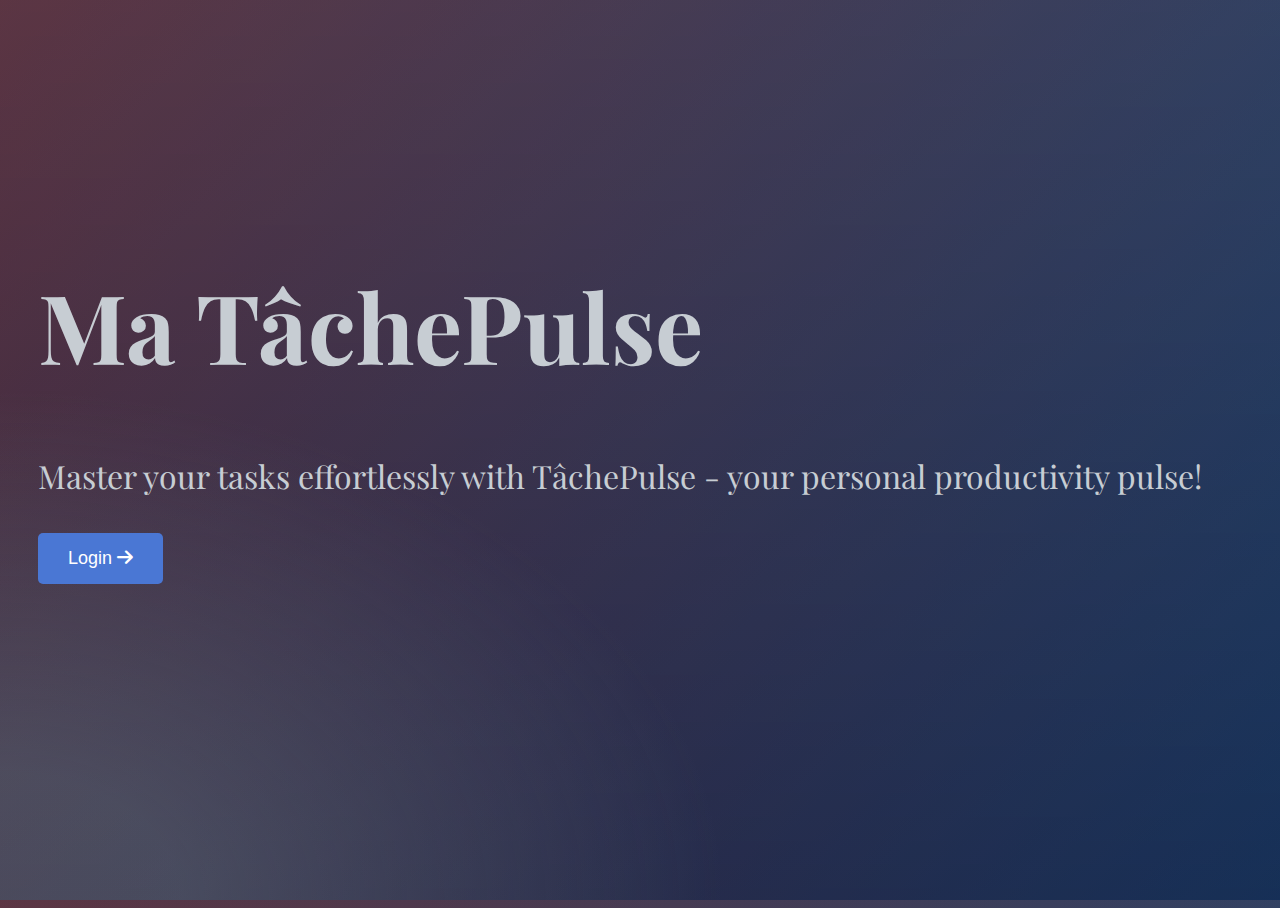
<file: templates/index.html>
<!DOCTYPE html>
<html lang="en">
<head>
    <meta charset="UTF-8">
    <meta name="viewport" content="width=device-width, initial-scale=1.0">
    <title>Home Page</title>
    <link rel="stylesheet" href="https://cdnjs.cloudflare.com/ajax/libs/font-awesome/6.0.0-beta3/css/all.min.css">
    <link rel="stylesheet" href="/static/style.css">
</head>
<body>
    <br>
    <br>
    <br>
    <br>
    <br>
    <br>
    <br>
    <br>
    <br>
    <div id="center">
        <h1>Ma TâchePulse</h1>
        <p>Master your tasks effortlessly with TâchePulse - your personal productivity pulse!</p>
        <button class="login" onclick="window.location.href='/login'">Login <i class="fas fa-arrow-right"></i></button>
    </div>
</body>
</html>
</file>
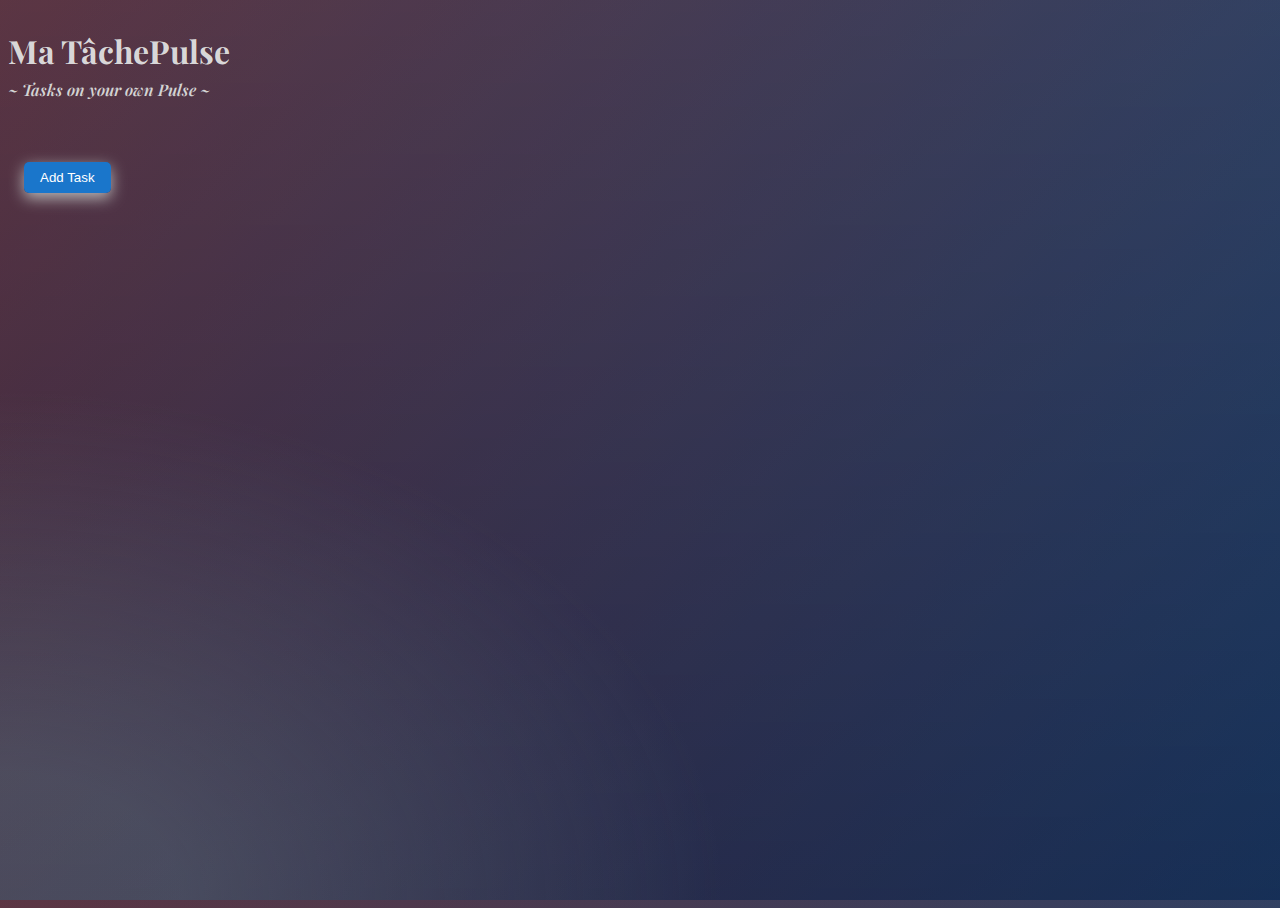
<file: templates/dashboard.html>
<!DOCTYPE html>
<html lang="en">
<head>
    <meta charset="UTF-8">
    <meta name="viewport" content="width=device-width, initial-scale=1.0">
    <title>Manager App</title>
    <link rel="stylesheet" href="/static/style2.css">
</head>
<body>
    <div id="app">
        <header>
            <h1>Ma TâchePulse</h1>
            <p>~ Tasks on your own Pulse ~</p>
        </header>
        <main>
            <div id="task-list"></div>
            <button id="add-task-btn">Add Task</button>
        </main>
        <div id="task-modal" class="modal">
            <div class="modal-content">
                <span class="close-btn">&times;</span>
                <h2 id="modal-title">Add/Edit Task</h2>
                <form id="task-form">
                    <input type="hidden" id="task-id">
                    <label for="task-title">Title:</label>
                    <input type="text" id="task-title" required>
                    <br>
                    <label for="task-description">Description:</label>
                    <textarea id="task-description" required></textarea>
                    <br>
                    <br>
                    <br>
                    <label for="task-due-date">Due Date:</label>
                    <input type="date" id="task-due-date" required>
                    <br>
                    <button type="submit">Save</button>
                </form>
            </div>
        </div>
    </div>
    <script src="/static/script2.js"></script>
</body>
</html>
</file>
<file: static/style.css>
@import url('https://fonts.googleapis.com/css?family=Playfair Display');

* {
    -webkit-box-sizing: border-box;
    -moz-box-sizing: border-box;
    -ms-box-sizing: border-box;
    -o-box-sizing: border-box;
    box-sizing: border-box;
}

html, body {
    width: 100%;
    height: 100%;
    font-family: 'Playfair Display', sans-serif;
    overflow: hidden;
}

body {
    background: -moz-radial-gradient(0% 100%, ellipse cover, rgba(104,128,138,0.4) 10%, rgba(138,114,76,0) 40%), 
                -moz-linear-gradient(top, rgba(57,173,219,0.25) 0%, rgba(42,60,87,0.4) 100%), 
                -moz-linear-gradient(-45deg, #670d10 0%, #092756 100%);
    background: -webkit-radial-gradient(0% 100%, ellipse cover, rgba(104,128,138,0.4) 10%, rgba(138,114,76,0) 40%), 
                -webkit-linear-gradient(top, rgba(57,173,219,0.25) 0%, rgba(42,60,87,0.4) 100%), 
                -webkit-linear-gradient(-45deg, #670d10 0%, #092756 100%);
    background: -o-radial-gradient(0% 100%, ellipse cover, rgba(104,128,138,0.4) 10%, rgba(138,114,76,0) 40%), 
                -o-linear-gradient(top, rgba(57,173,219,0.25) 0%, rgba(42,60,87,0.4) 100%), 
                -o-linear-gradient(-45deg, #670d10 0%, #092756 100%);
    background: -ms-radial-gradient(0% 100%, ellipse cover, rgba(104,128,138,0.4) 10%, rgba(138,114,76,0) 40%), 
                -ms-linear-gradient(top, rgba(57,173,219,0.25) 0%, rgba(42,60,87,0.4) 100%), 
                -ms-linear-gradient(-45deg, #670d10 0%, #092756 100%);
    background: radial-gradient(0% 100%, ellipse cover, rgba(104,128,138,0.4) 10%, rgba(138,114,76,0) 40%), 
                linear-gradient(to bottom, rgba(57,173,219,0.25) 0%, rgba(42,60,87,0.4) 100%), 
                linear-gradient(135deg, #670d10 0%, #092756 100%);
    filter: progid:DXImageTransform.Microsoft.gradient(startColorstr='#3E1D6D', endColorstr='#092756', GradientType=1);
}

#center{
    padding-left: 30px;
    text-align:left;
    font-size: 200%;
    color: rgb(199, 205, 211);
}

#center h1{
    font-size:3em;
}
.login {
    display: inline-block;
    padding: 15px 30px;
    font-size: 18px;
    color: #ffffff;
    background-color: #4a77d4;
    border: none;
    border-radius: 5px;
    cursor: pointer;
    text-decoration: none;
    text-align: center;
    transition: background-color 0.3s ease;
}
</file>
<file: static/style2.css>
@import url('https://fonts.googleapis.com/css?family=Playfair Display');

* {
    -webkit-box-sizing: border-box;
    -moz-box-sizing: border-box;
    -ms-box-sizing: border-box;
    -o-box-sizing: border-box;
    box-sizing: border-box;
}

html, body {
    width: 100%;
    height: 100%;
    font-family: 'Playfair Display', sans-serif;
    overflow: hidden;
}

body {
    background: -moz-radial-gradient(0% 100%, ellipse cover, rgba(104,128,138,0.4) 10%, rgba(138,114,76,0) 40%), 
                -moz-linear-gradient(top, rgba(57,173,219,0.25) 0%, rgba(42,60,87,0.4) 100%), 
                -moz-linear-gradient(-45deg, #670d10 0%, #092756 100%);
    background: -webkit-radial-gradient(0% 100%, ellipse cover, rgba(104,128,138,0.4) 10%, rgba(138,114,76,0) 40%), 
                -webkit-linear-gradient(top, rgba(57,173,219,0.25) 0%, rgba(42,60,87,0.4) 100%), 
                -webkit-linear-gradient(-45deg, #670d10 0%, #092756 100%);
    background: -o-radial-gradient(0% 100%, ellipse cover, rgba(104,128,138,0.4) 10%, rgba(138,114,76,0) 40%), 
                -o-linear-gradient(top, rgba(57,173,219,0.25) 0%, rgba(42,60,87,0.4) 100%), 
                -o-linear-gradient(-45deg, #670d10 0%, #092756 100%);
    background: -ms-radial-gradient(0% 100%, ellipse cover, rgba(104,128,138,0.4) 10%, rgba(138,114,76,0) 40%), 
                -ms-linear-gradient(top, rgba(57,173,219,0.25) 0%, rgba(42,60,87,0.4) 100%), 
                -ms-linear-gradient(-45deg, #670d10 0%, #092756 100%);
    background: radial-gradient(0% 100%, ellipse cover, rgba(104,128,138,0.4) 10%, rgba(138,114,76,0) 40%), 
                linear-gradient(to bottom, rgba(57,173,219,0.25) 0%, rgba(42,60,87,0.4) 100%), 
                linear-gradient(135deg, #670d10 0%, #092756 100%);
    filter: progid:DXImageTransform.Microsoft.gradient(startColorstr='#3E1D6D', endColorstr='#092756', GradientType=1);
}
header h1{
    color:#ddddddfa;
    font-size:xx-large;
}

header p{
    color:rgb(211, 211, 211);
    font-size: 16px;
    font-style: italic;
    position:relative;
    font-weight: 600;
    bottom:15px;
}



main {
    padding: 1rem;
}

#task-list {
    color: #ffffff;
    display: flex;
    flex-wrap: wrap;
    gap: 1rem;
}

.task-item {
    background: -moz-radial-gradient(0% 100%, ellipse cover, rgba(104,128,138,0.4) 10%, rgba(138,114,76,0) 40%), 
    -moz-linear-gradient(top, rgba(57,173,219,0.25) 0%, rgba(42,60,87,0.4) 100%), 
    -moz-linear-gradient(-45deg, #670d10 0%, #092756 100%);
    background: -webkit-radial-gradient(0% 100%, ellipse cover, rgba(104,128,138,0.4) 10%, rgba(138,114,76,0) 40%), 
    -webkit-linear-gradient(top, rgba(57,173,219,0.25) 0%, rgba(42,60,87,0.4) 100%), 
    -webkit-linear-gradient(-45deg, #670d10 0%, #092756 100%);
    background: -o-radial-gradient(0% 100%, ellipse cover, rgba(104,128,138,0.4) 10%, rgba(138,114,76,0) 40%), 
    -o-linear-gradient(top, rgba(57,173,219,0.25) 0%, rgba(42,60,87,0.4) 100%), 
    -o-linear-gradient(-45deg, #670d10 0%, #092756 100%);
    background: -ms-radial-gradient(0% 100%, ellipse cover, rgba(104,128,138,0.4) 10%, rgba(138,114,76,0) 40%), 
    -ms-linear-gradient(top, rgba(57,173,219,0.25) 0%, rgba(42,60,87,0.4) 100%), 
    -ms-linear-gradient(-45deg, #670d10 0%, #092756 100%);
    background: radial-gradient(0% 100%, ellipse cover, rgba(104,128,138,0.4) 10%, rgba(138,114,76,0) 40%), 
    linear-gradient(to bottom, rgba(57,173,219,0.25) 0%, rgba(42,60,87,0.4) 100%), 
    linear-gradient(135deg, #670d10 0%, #092756 100%);
    filter: progid:DXImageTransform.Microsoft.gradient(startColorstr='#3E1D6D', endColorstr='#092756', GradientType=1);

    border: 2px solid #ffffff;
    box-shadow: 0px 5px 15px rgb(165, 165, 165);
    border-radius: 0.25rem;
    padding: 1rem;
    width: 100%;
    max-width: 300px;
}

.task-item h3 {
    margin-top: 0;
}

.task-actions {
    display: flex;
    justify-content: space-between;
}

#task-form input,textarea{
    border-radius: 4px;
    margin-right: 10px;
    height:25px;   
}




button {
    background-color: #1a77cefa;
    box-shadow: 0px 5px 15px rgb(185, 184, 184);
    border: none;
    margin:15px 0;
    border-radius:5px;
    color: white;
    padding: 0.5rem 1rem;
    cursor: pointer;
}

button:hover {
    background-color: #0056b3;
}

.modal {
    display: none;
    position: fixed;
    z-index: 1;
    left: 0;
    top: 0;
    width: 100%;
    height: 100%;
    overflow: auto;
    background-color: rgba(0, 0, 0, 0.624);
}

.modal-content {
    background: linear-gradient(to bottom left, #708090, #ffffff);
    margin: 10% auto;
    padding: 1.5rem;
    border: 1px solid #fcfbfb;
    width: 65%;
    max-width: 500px;
    position: relative;
    border-radius: 5px;
}

.close-btn {
    position: absolute;
    top: 10px;
    right: 10px;
    color: #1d1c1c;
    font-size: 28px;
    font-weight: bold;
    cursor: pointer;
}

.close-btn:hover,
.close-btn:focus {
    color: rgb(194, 30, 30);
    text-decoration: none;
    cursor: pointer;
}

@media screen and (max-width:3000px){
    #task-form textarea{
        border-radius: 4px;
        margin-right: 10px;
        height:25px;
        position: relative;
        top:12px;
        padding-top: 5px;
    }
}
</file>
